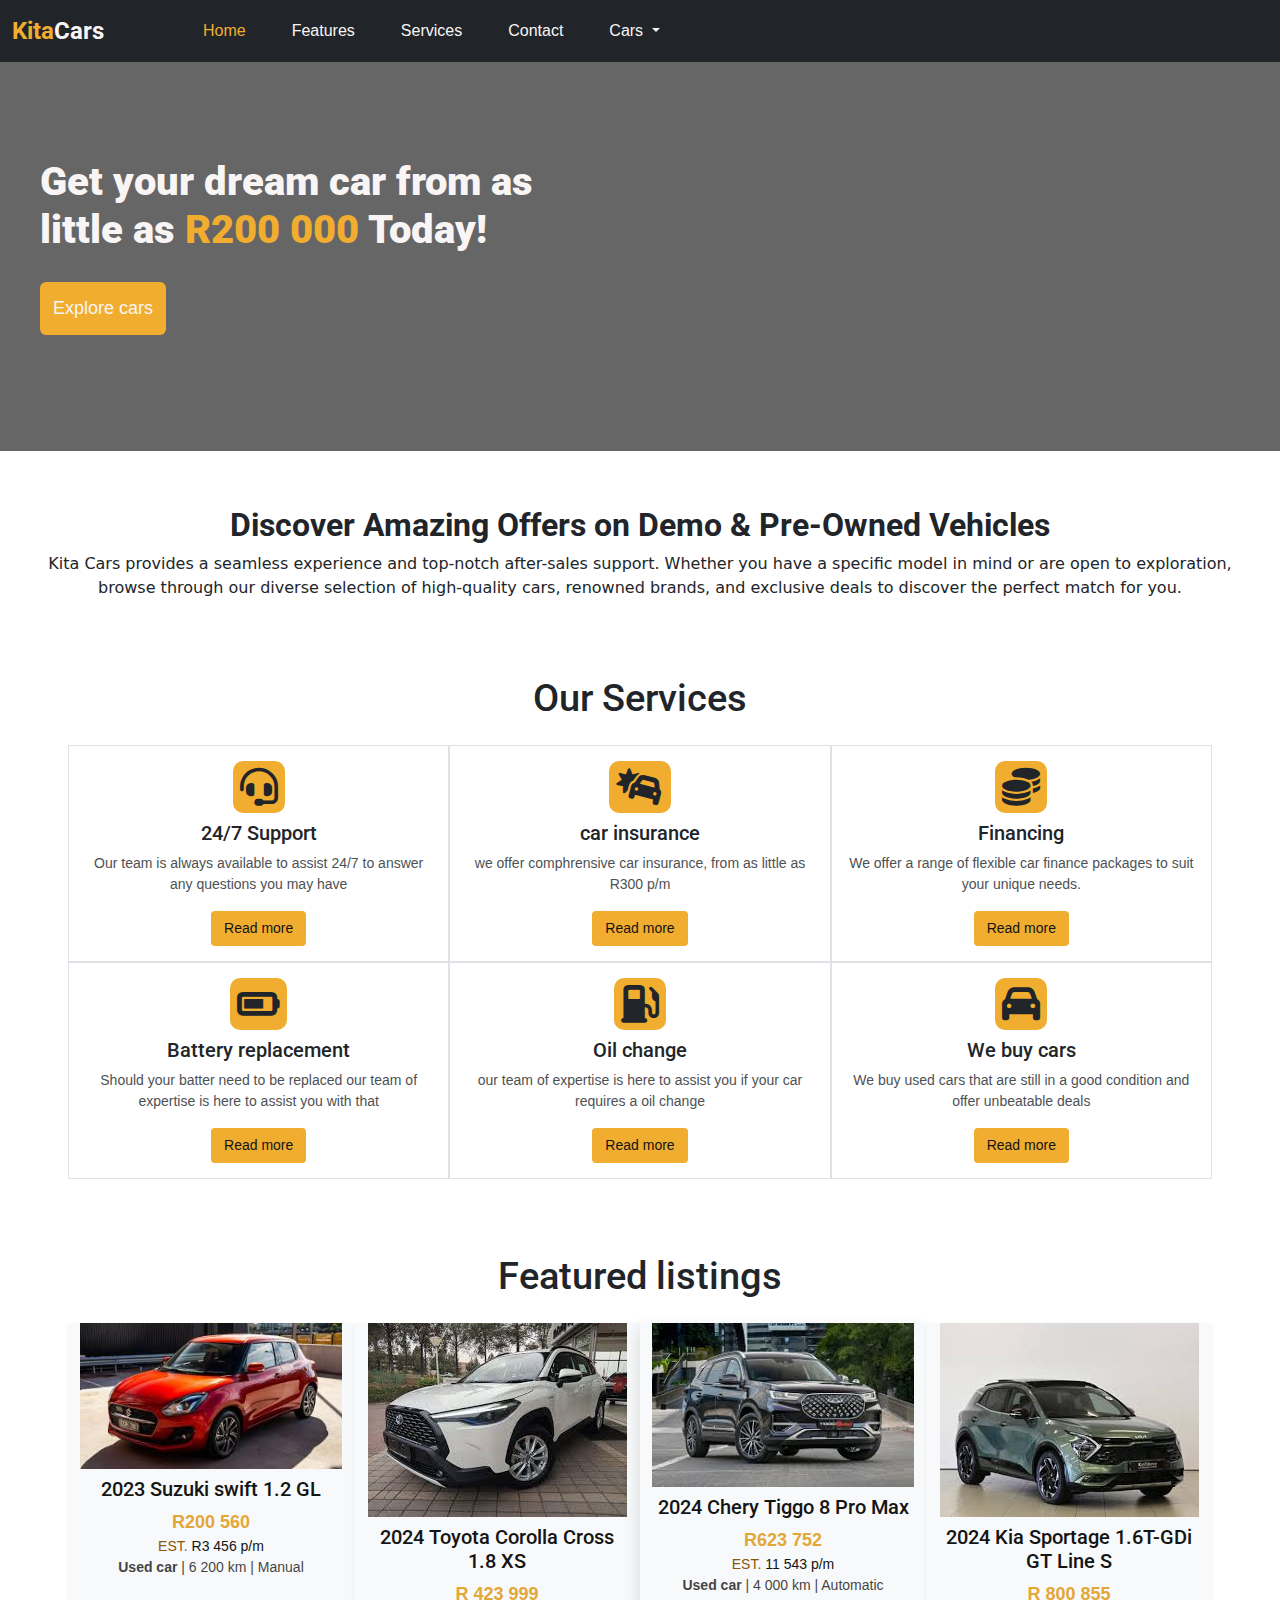
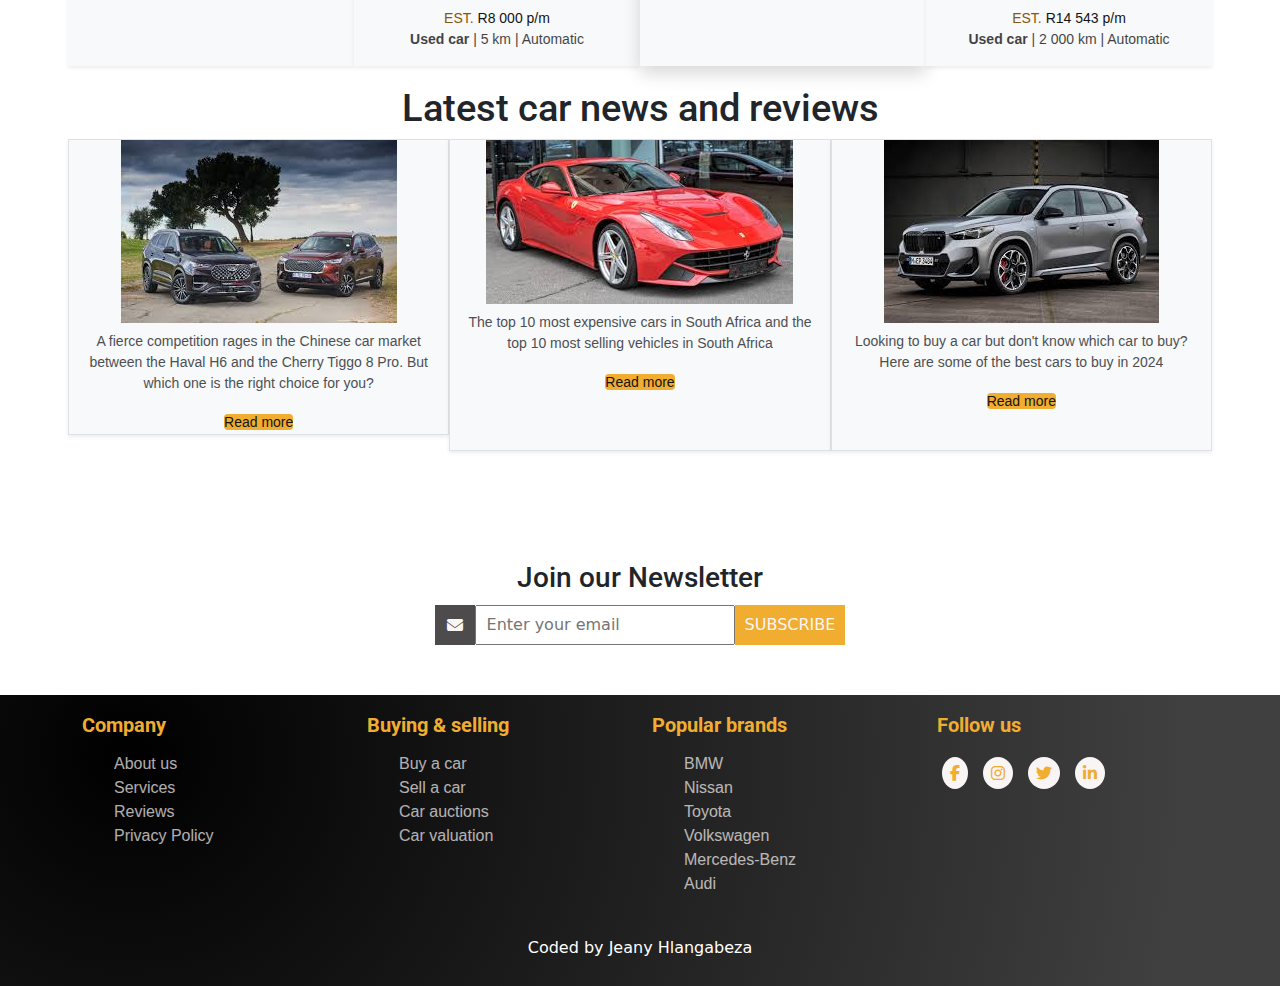
<file: index.html>
<!DOCTYPE html>
<html lang="en">
  <head>
    <meta charset="UTF-8" />
    <meta name="viewport" content="width=device-width, initial-scale=1.0" />
    <meta
      name="description"
      content="purchase a from as little as R200 000 and also raed more on our services and see our latest listing -KitaCars"
    />
    <title>purchase your dream car today at KitaCars - KitaCars.com</title>

    <link
      href="https://cdn.jsdelivr.net/npm/bootstrap@5.3.3/dist/css/bootstrap.min.css"
      rel="stylesheet"
      integrity="sha384-QWTKZyjpPEjISv5WaRU9OFeRpok6YctnYmDr5pNlyT2bRjXh0JMhjY6hW+ALEwIH"
      crossorigin="anonymous"
    />
    <link rel="preconnect" href="https://fonts.googleapis.com" />
    <link rel="preconnect" href="https://fonts.gstatic.com" crossorigin />
    <link
      href="https://fonts.googleapis.com/css2?family=Kanit:ital,wght@0,100;0,200;0,300;0,400;0,500;0,600;0,700;0,800;0,900;1,100;1,200;1,300;1,400;1,500;1,600;1,700;1,800;1,900&family=Lora:ital,wght@0,400..700;1,400..700&family=Montserrat:ital,wght@0,100..900;1,100..900&family=Roboto:ital,wght@0,100;0,300;0,400;0,500;0,700;0,900;1,100;1,300;1,400;1,500;1,700;1,900&display=swap"
      rel="stylesheet"
    />
    <link
      rel="stylesheet"
      href="https://cdnjs.cloudflare.com/ajax/libs/font-awesome/6.5.2/css/all.min.css"
    />
    <link href="styles/stylee.css" rel="stylesheet" />
    <script
      src="https://cdn.jsdelivr.net/npm/bootstrap@5.3.3/dist/js/bootstrap.bundle.min.js"
      integrity="sha384-YvpcrYf0tY3lHB60NNkmXc5s9fDVZLESaAA55NDzOxhy9GkcIdslK1eN7N6jIeHz"
      crossorigin="anonymous"
    ></script>
  </head>
  <body>
    <nav class="navbar navbar-expand-lg bg-dark sticky-top">
      <div class="container-fluid">
        <a class="navbar-brand" href="/"><span>Kita</span>Cars</a>
        <button
          class="navbar-toggler"
          type="button"
          data-bs-toggle="collapse"
          data-bs-target="#navbarNavDropdown"
          aria-controls="navbarNavDropdown"
          aria-expanded="false"
          aria-label="Toggle navigation"
        >
          <span class="navbar-toggler-icon"></span>
        </button>
        <div class="collapse navbar-collapse" id="navbarNavDropdown">
          <ul class="navbar-nav">
            <li class="nav-item">
              <a
                class="nav-link active"
                aria-current="page"
                href="/"
                title="homepage"
                >Home</a
              >
            </li>
            <li class="nav-item">
              <a
                class="nav-link"
                href="index.html#featured"
                title="Featured cars"
                >Features</a
              >
            </li>
            <li class="nav-item">
              <a
                class="nav-link"
                href="index.html#services"
                title="our services"
                >Services</a
              >
            </li>
            <li class="nav-item">
              <a class="nav-link" href="contact.html" title="contact KitaCars"
                >Contact</a
              >
            </li>
            <li class="nav-item dropdown">
              <a
                class="nav-link dropdown-toggle"
                href="#"
                role="button"
                data-bs-toggle="dropdown"
                aria-expanded="false"
              >
                Cars
              </a>
              <ul class="dropdown-menu">
                <li>
                  <a class="dropdown-item" href="cars.html#coupe">Coupe</a>
                </li>
                <li>
                  <a class="dropdown-item" href="cars.html#bakkie">Bakkie</a>
                </li>
                <li>
                  <a class="dropdown-item" href="cars.html#hatchback"
                    >Hatchback</a
                  >
                </li>
                <li>
                  <a class="dropdown-item" href="cars.html#suv">SUV</a>
                </li>
              </ul>
            </li>
          </ul>
        </div>
      </div>
    </nav>
    <div class="header">
      <h2>
        Get your dream car from as
        <br />
        little as <span>R200 000</span> Today!
      </h2>
      <a href="cars.html" class="btn btn-explore">Explore cars</a>
    </div>
    <div class="landing-page-content" id="about">
      <h2>Discover Amazing Offers on Demo & Pre-Owned Vehicles</h2>
      <p>
        Kita Cars provides a seamless experience and top-notch after-sales
        support. Whether you have a specific model in mind or are open to
        exploration, browse through our diverse selection of high-quality cars,
        renowned brands, and exclusive deals to discover the perfect match for
        you.
      </p>
    </div>
    <div class="container reviews">
      <h3 class="our-services" id="services">Our Services</h3>
      <div class="row text-center row-services">
        <div class="col-lg-4 border services">
          <i class="fa-solid fa-headset service-icon"></i>
          <h4>24/7 Support</h4>
          <p>
            Our team is always available to assist 24/7 to answer any questions
            you may have
          </p>
          <a class="btn" title="read more about our services">Read more</a>
        </div>
        <div class="col-lg-4 border services">
          <i class="fa-solid fa-car-burst service-icon"></i>
          <h4>car insurance</h4>
          <p>we offer comphrensive car insurance, from as little as R300 p/m</p>
          <a href="#" class="btn" title="read more about our services"
            >Read more</a
          >
        </div>
        <div class="col-lg-4 border services">
          <i class="fa-solid fa-coins service-icon"></i>
          <h4>Financing</h4>
          <p>
            We offer a range of flexible car finance packages to suit your
            unique needs.
          </p>
          <a href="#" class="btn" title="read more about our services"
            >Read more</a
          >
        </div>
      </div>
      <div class="row text-center row-servicer">
        <div class="col-lg-4 border services">
          <i class="fa-solid fa-battery-three-quarters service-icon"></i>
          <h4>Battery replacement</h4>
          <p>
            Should your batter need to be replaced our team of expertise is here
            to assist you with that
          </p>
          <a href="#" class="btn" title="read more about our services"
            >Read more</a
          >
        </div>
        <div class="col-lg-4 border services">
          <i class="fa-solid fa-gas-pump service-icon"></i>
          <h4>Oil change</h4>
          <p>
            our team of expertise is here to assist you if your car requires a
            oil change
          </p>
          <a href="#" class="btn" title="read more about our services"
            >Read more</a
          >
        </div>
        <div class="col-lg-4 border services">
          <i class="fa-solid fa-car service-icon"></i>
          <h4>We buy cars</h4>
          <p>
            We buy used cars that are still in a good condition and offer
            unbeatable deals
          </p>
          <a href="#" class="btn" title="read more about our services"
            >Read more</a
          >
        </div>
      </div>

      <h3 class="featured-listing-heading" id="featured">Featured listings</h3>
      <div class="row listings text-center">
        <div class="col-lg-3 each-listing shadow-sm bg-body-tertiary">
          <a href="#">
            <img
              src="images/2023 suzuki.jpg"
              class="img-fluid"
              alt="Suzuki swift 1.2 GL"
            />
            <h4>2023 Suzuki swift 1.2 GL</h4>
            <p class="price">R200 560</p>
            <div><span class="estimate">EST.</span> R3 456 p/m</div>
            <p><strong>Used car</strong> | 6 200 km | Manual</p>
          </a>
        </div>
        <div class="col-lg-3 each-listing shadow-sm bg-body-tertiary">
          <a href="#">
            <img
              src="images/Toyota cross.jpg"
              class="img-fluid"
              alt="Toyota Corolla Cross 1.8 XS"
            />
            <h4>2024 Toyota Corolla Cross 1.8 XS</h4>
            <p class="price">R 423 999</p>
            <div><span class="estimate">EST.</span> R8 000 p/m</div>
            <p><strong>Used car</strong> | 5 km | Automatic</p>
          </a>
        </div>
        <div class="col-lg-3 each-listing shadow bg-body-tertiary">
          <a href="#">
            <img
              src="images/cherry 8.jpg"
              class="img-fluid"
              alt=" Chery Tiggo 8 Pro Max"
            />
            <h4>2024 Chery Tiggo 8 Pro Max</h4>
            <p class="price">R623 752</p>
            <div><span class="estimate">EST.</span> 11 543 p/m</div>
            <p><strong>Used car</strong> | 4 000 km | Automatic</p>
          </a>
        </div>
        <div class="col-lg-3 each-listing shadow-sm bg-body-tertiary">
          <a href="#">
            <img
              src="images/kia s.jpg"
              class="img-fluid"
              alt=" Kia Sportage 1.6T-GDi GT Line S"
            />
            <h4>2024 Kia Sportage 1.6T-GDi GT Line S</h4>
            <p class="price">R 800 855</p>
            <div><span class="estimate">EST.</span> R14 543 p/m</div>
            <p><strong>Used car</strong> | 2 000 km | Automatic</p>
          </a>
        </div>

        <h3 class="secondary-heading" id="reviews">
          Latest car news and reviews
        </h3>
        <div class="container">
          <div class="row text-center">
            <div class="col-sm-4 border shadow-sm bg-body-tertiary mb-3">
              <img
                src="images/haval.jpg"
                alt="haval vs cherry tiggo 8 pro"
                class="img-fluid"
              />
              <p class="mt-2">
                A fierce competition rages in the Chinese car market between the
                Haval H6 and the Cherry Tiggo 8 Pro. But which one is the right
                choice for you?
              </p>
              <a href="#" class="read-more" title="car reviews"> Read more </a>
            </div>
            <div class="col-sm-4 border shadow-sm bg-body-tertiary">
              <img
                src="images/ferrari.jpg"
                alt="yellow ferrari"
                class="img-fluid"
              />
              <p class="mt-2">
                The top 10 most expensive cars in South Africa and the top 10
                most selling vehicles in South Africa
              </p>
              <a href="#" class="read-more" title="car reviews"> Read more </a>
            </div>
            <div class="col-sm-4 border shadow-sm bg-body-tertiary">
              <img
                src="images/bmw x1.jpg"
                alt="best car in South Africa"
                class="img-fluid"
              />
              <p class="mt-2">
                Looking to buy a car but don't know which car to buy? Here are
                some of the best cars to buy in 2024
              </p>
              <a href="#" class="read-more" title="car reviews">Read more </a>
            </div>
          </div>
        </div>
      </div>
    </div>
    <div class="container newsletter">
      <form action="">
        <h5 class="text-center">Join our Newsletter</h5>
        <div class="email-box">
          <i class="fa-solid fa-envelope"></i>
          <input
            class="tbox"
            type="email"
            name=""
            value=""
            placeholder="Enter your email"
          />
          <button class="Subscribe">Subscribe</button>
        </div>
      </form>
    </div>
    <footer>
      <div class="container">
        <div class="row">
          <div class="col-lg-3">
            <h4>Company</h4>
            <ul>
              <li><a href="index.html#about">About us</a></li>
              <li><a href="index.html#services">Services</a></li>
              <li><a href="index.html#reviews">Reviews</a></li>
              <li><a href="#">Privacy Policy</a></li>
            </ul>
          </div>
          <div class="col-lg-3">
            <h4>Buying & selling</h4>
            <ul>
              <li><a href="cars.html">Buy a car</a></li>
              <li><a href="contact.html">Sell a car</a></li>
              <li><a href="contact.html">Car auctions</a></li>
              <li><a href="contact.html">Car valuation</a></li>
            </ul>
          </div>
          <div class="col-lg-3">
            <h4>Popular brands</h4>
            <ul>
              <li><a href="#">BMW</a></li>
              <li><a href="#">Nissan</a></li>
              <li><a href="#">Toyota</a></li>
              <li><a href="#">Volkswagen</a></li>
              <li><a href="#">Mercedes-Benz</a></li>
              <li><a href="#">Audi</a></li>
            </ul>
          </div>
          <div class="col-lg-3">
            <h4>Follow us</h4>

            <i class="fa-brands fa-facebook-f"></i>
            <i class="fa-brands fa-instagram"></i>
            <i class="fa-brands fa-twitter"></i>
            <i class="fa-brands fa-linkedin-in"></i>
          </div>
        </div>
      </div>
      <p class="text-center text-white muted mt-4">Coded by Jeany Hlangabeza</p>
    </footer>
  </body>
</html>
</file>
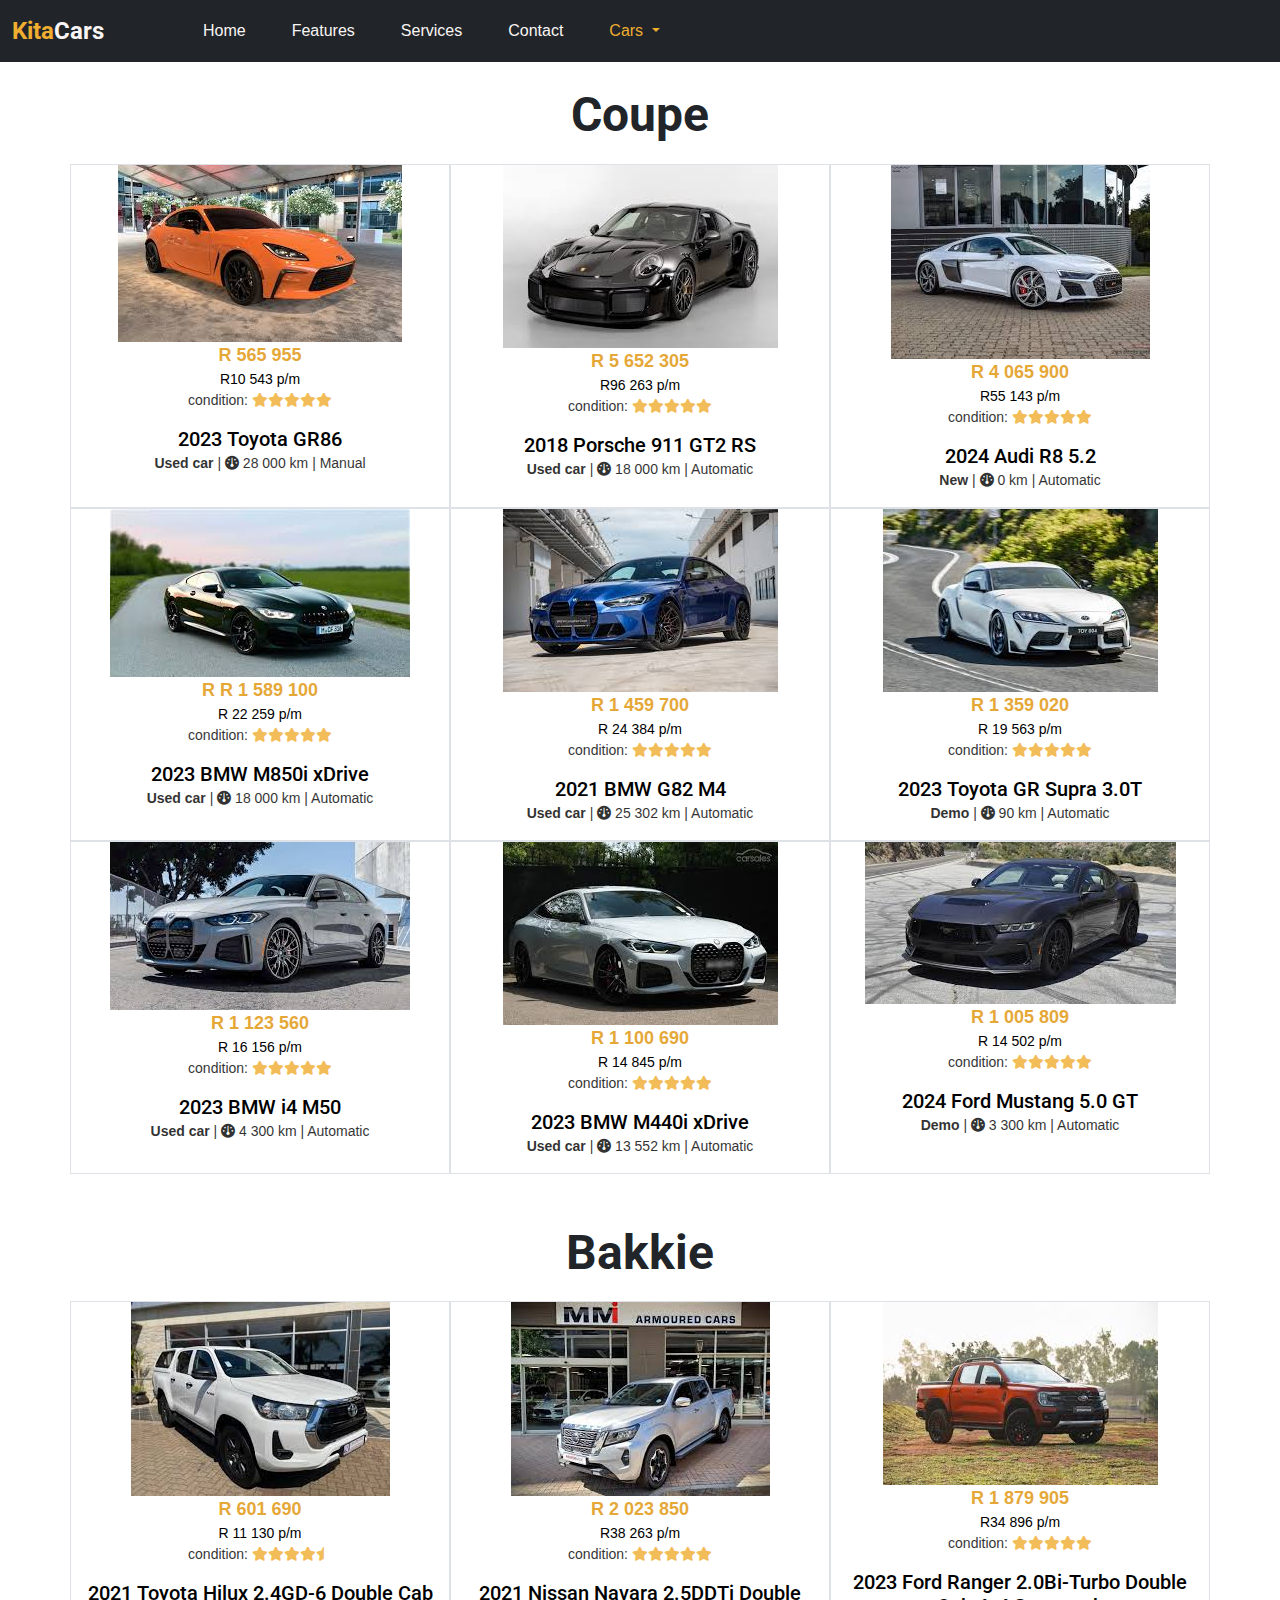
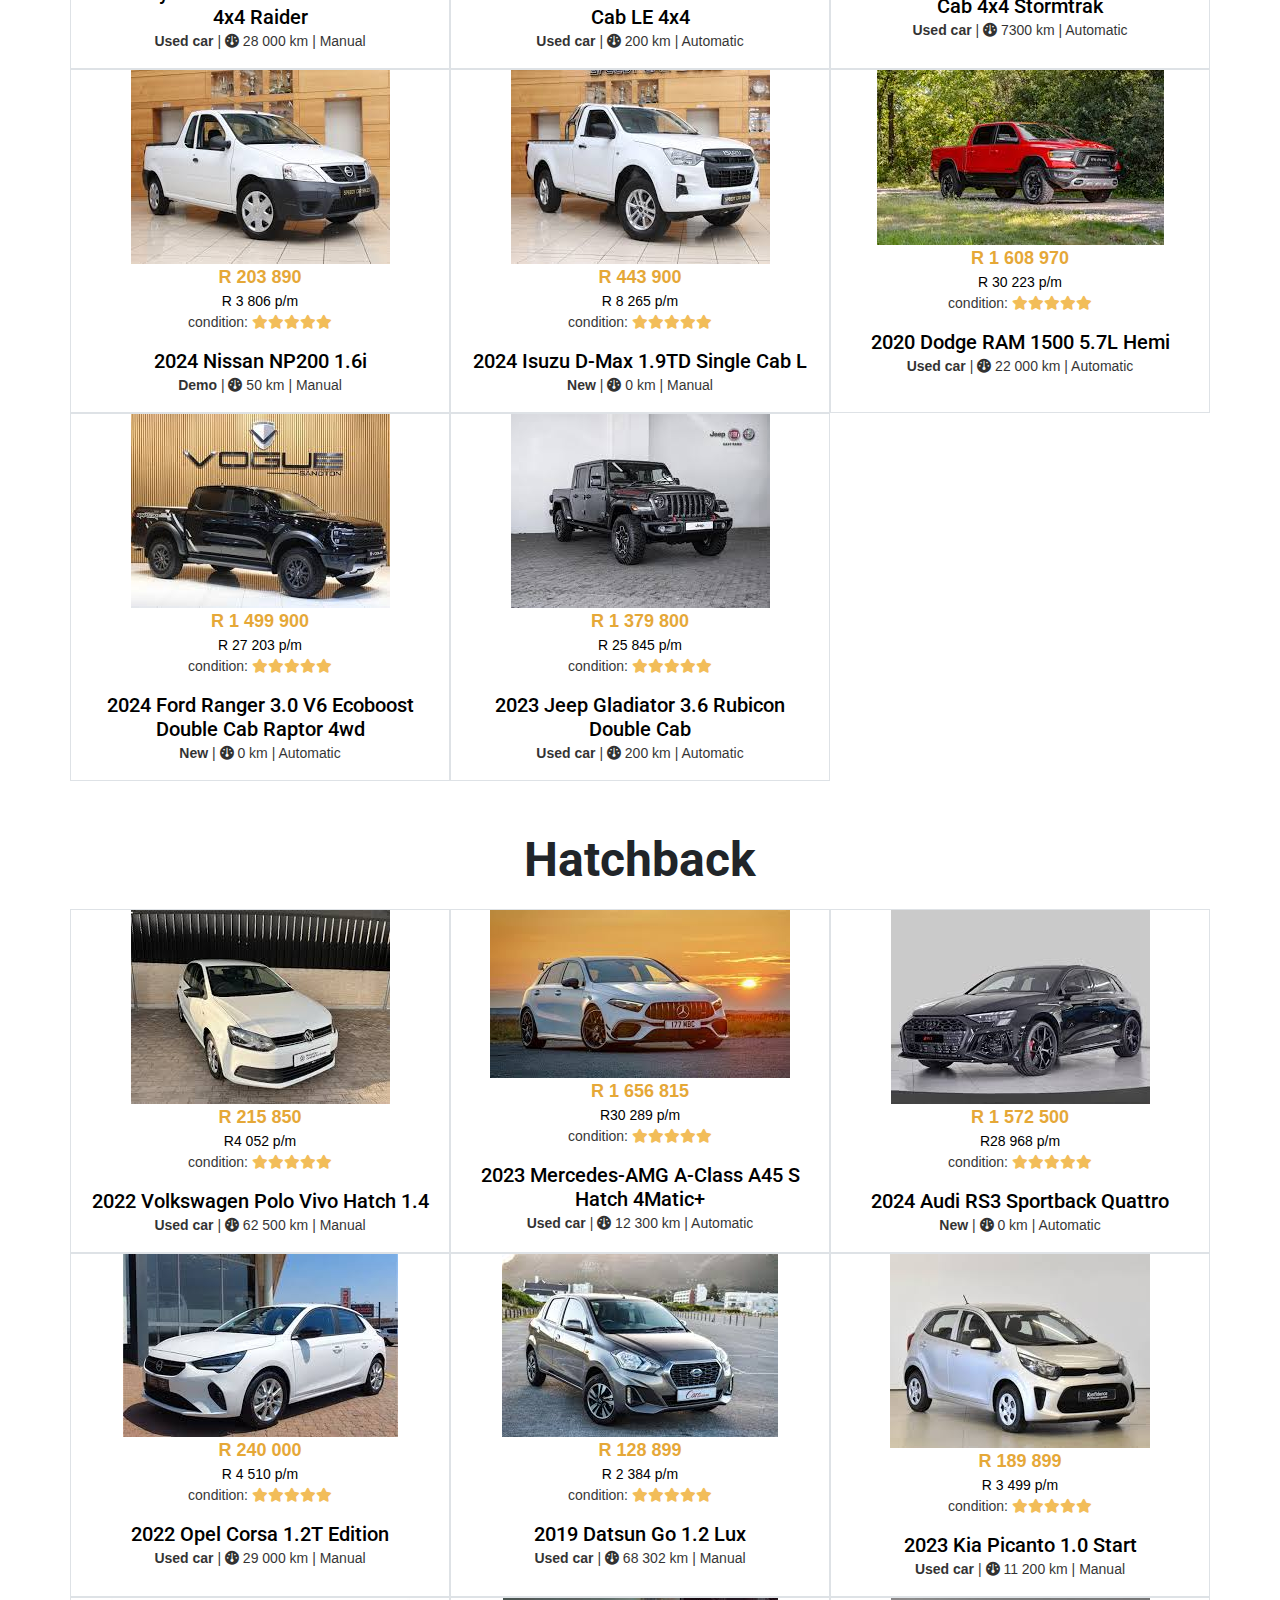
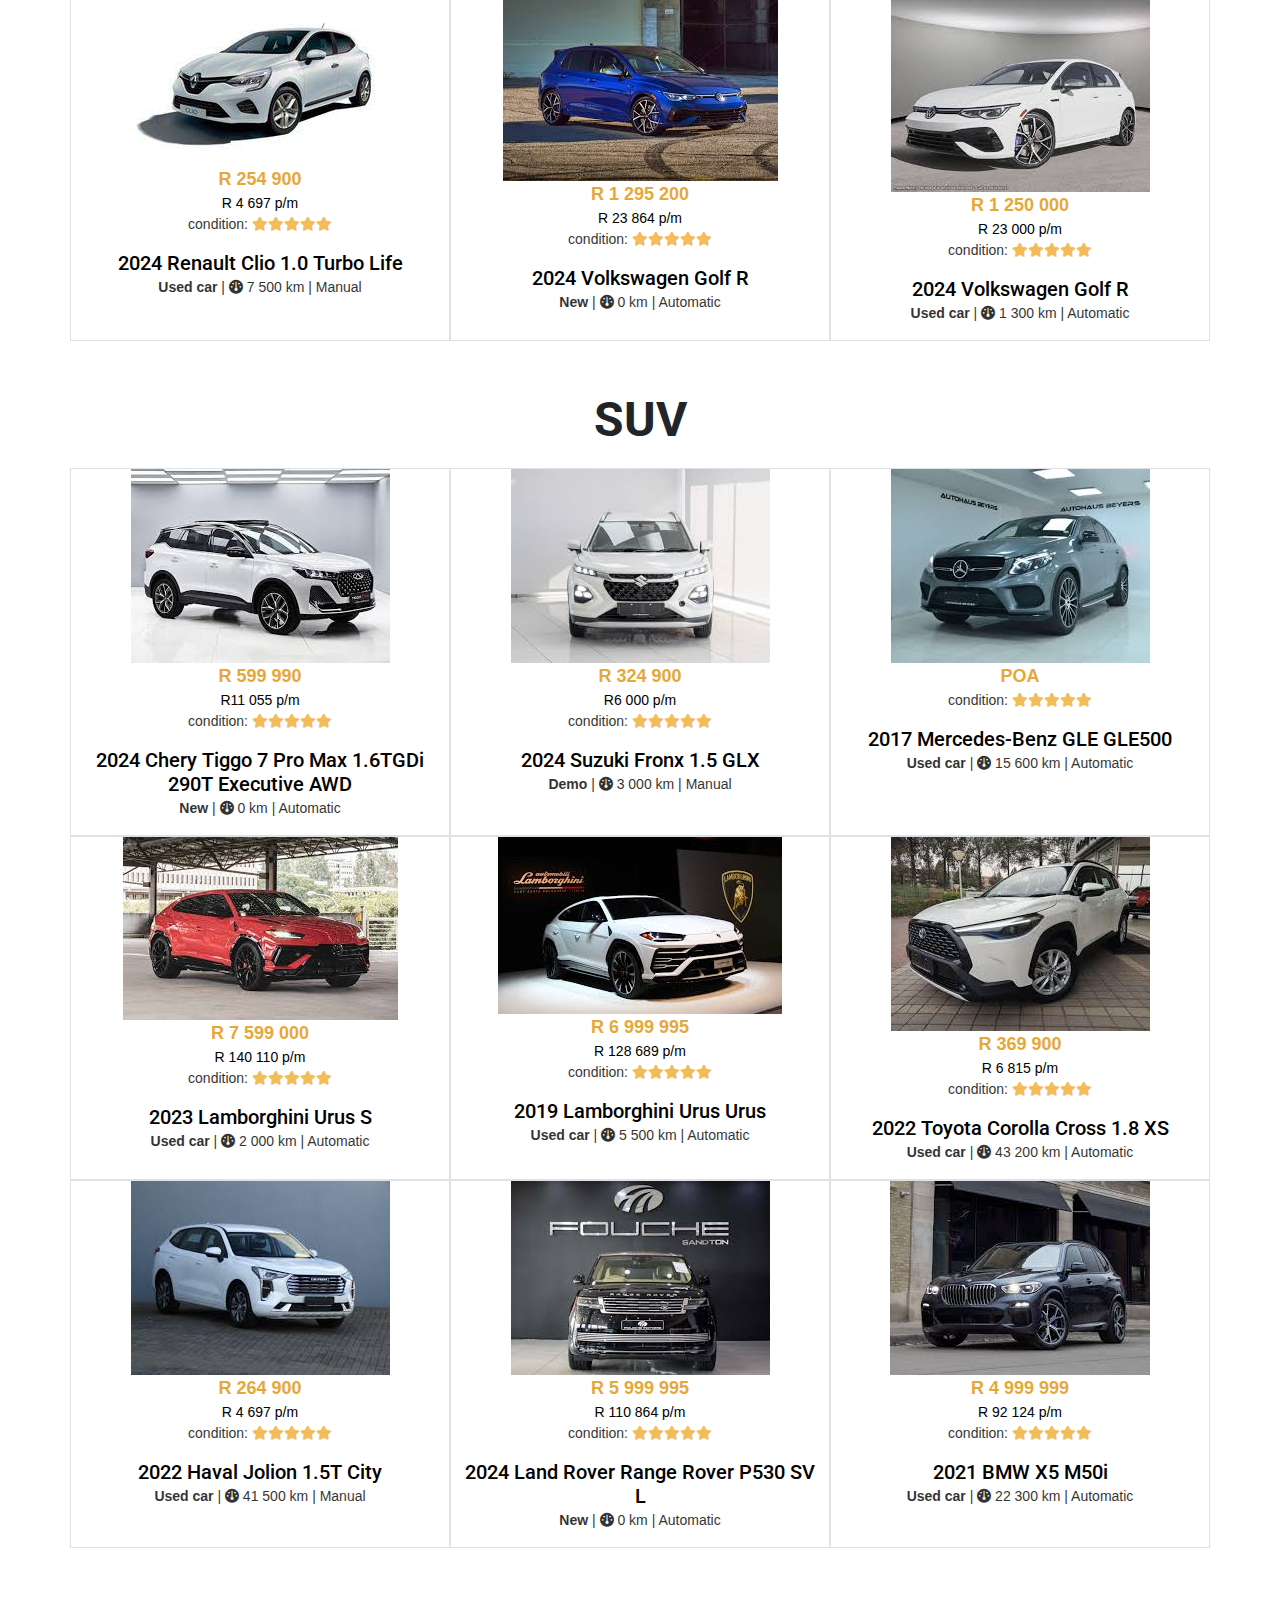
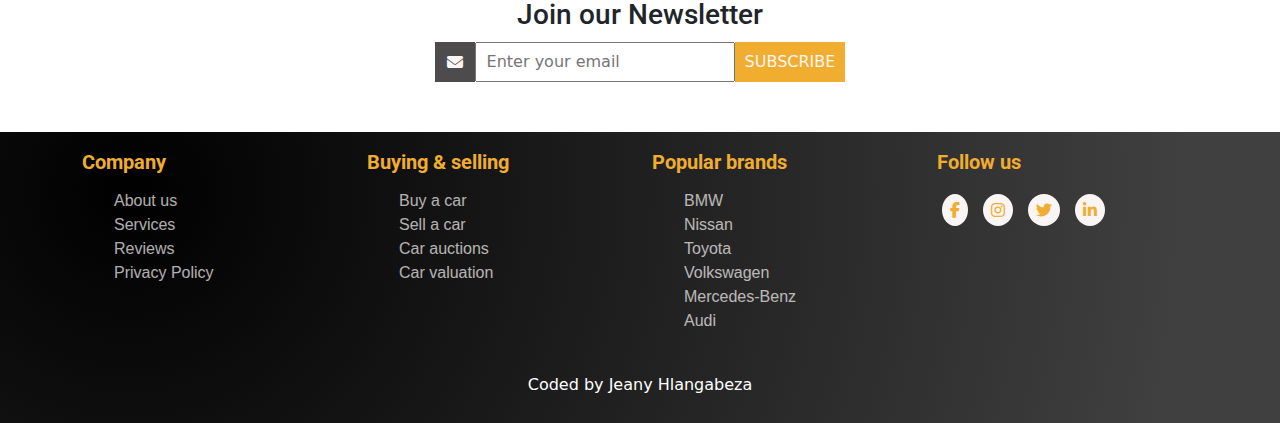
<file: cars.html>
<!DOCTYPE html>
<html lang="en">
  <head>
    <meta charset="UTF-8" />
    <meta name="viewport" content="width=device-width, initial-scale=1.0" />
    <meta
      name="description"
      content="purchase a from as little as R200 000 and see our latest listing -KitaCars"
    />
    <title>Shop our wide range of cars - KitaCars.com</title>
    <link
      href="https://cdn.jsdelivr.net/npm/bootstrap@5.3.3/dist/css/bootstrap.min.css"
      rel="stylesheet"
      integrity="sha384-QWTKZyjpPEjISv5WaRU9OFeRpok6YctnYmDr5pNlyT2bRjXh0JMhjY6hW+ALEwIH"
      crossorigin="anonymous"
    />
    <link rel="preconnect" href="https://fonts.googleapis.com" />
    <link rel="preconnect" href="https://fonts.gstatic.com" crossorigin />
    <link
      href="https://fonts.googleapis.com/css2?family=Kanit:ital,wght@0,100;0,200;0,300;0,400;0,500;0,600;0,700;0,800;0,900;1,100;1,200;1,300;1,400;1,500;1,600;1,700;1,800;1,900&family=Lora:ital,wght@0,400..700;1,400..700&family=Montserrat:ital,wght@0,100..900;1,100..900&family=Roboto:ital,wght@0,100;0,300;0,400;0,500;0,700;0,900;1,100;1,300;1,400;1,500;1,700;1,900&display=swap"
      rel="stylesheet"
    />
    <link
      rel="stylesheet"
      href="https://cdnjs.cloudflare.com/ajax/libs/font-awesome/6.5.2/css/all.min.css"
    />
    <link href="styles/stylee.css" rel="stylesheet" />
    <script
      src="https://cdn.jsdelivr.net/npm/bootstrap@5.3.3/dist/js/bootstrap.bundle.min.js"
      integrity="sha384-YvpcrYf0tY3lHB60NNkmXc5s9fDVZLESaAA55NDzOxhy9GkcIdslK1eN7N6jIeHz"
      crossorigin="anonymous"
    ></script>
  </head>
  <body>
    <nav class="navbar navbar-expand-lg bg-dark sticky-top">
      <div class="container-fluid">
        <a class="navbar-brand" href="/"><span>Kita</span>Cars</a>
        <button
          class="navbar-toggler"
          type="button"
          data-bs-toggle="collapse"
          data-bs-target="#navbarNavDropdown"
          aria-controls="navbarNavDropdown"
          aria-expanded="false"
          aria-label="Toggle navigation"
        >
          <span class="navbar-toggler-icon"></span>
        </button>
        <div class="collapse navbar-collapse" id="navbarNavDropdown">
          <ul class="navbar-nav">
            <li class="nav-item">
              <a class="nav-link" aria-current="page" href="/" title="homepage"
                >Home</a
              >
            </li>
            <li class="nav-item">
              <a
                class="nav-link"
                href="index.html#featured"
                title="featured cars"
                >Features</a
              >
            </li>
            <li class="nav-item">
              <a
                class="nav-link"
                href="index.html#services"
                title="our services"
                >Services</a
              >
            </li>
            <li class="nav-item">
              <a class="nav-link" href="contact.html" title="Contact KitaCars"
                >Contact</a
              >
            </li>
            <li class="nav-item dropdown">
              <a
                class="nav-link dropdown-toggle active"
                href="#"
                role="button"
                data-bs-toggle="dropdown"
                aria-expanded="false"
              >
                Cars
              </a>
              <ul class="dropdown-menu">
                <li>
                  <a class="dropdown-item" href="cars.html#coupe">Coupe</a>
                </li>
                <li>
                  <a class="dropdown-item" href="cars.html#bakkie">Bakkie</a>
                </li>
                <li>
                  <a class="dropdown-item" href="cars.html#hatchback"
                    >Hatchback</a
                  >
                </li>
                <li>
                  <a class="dropdown-item" href="cars.html#suv">SUV</a>
                </li>
              </ul>
            </li>
          </ul>
        </div>
      </div>
    </nav>
    <div class="container car-section">
      <h2 class="cars-heading mt-4" id="coupe">Coupe</h2>
      <div class="row coupe-cars text-center">
        <div class="col-lg-4 border all-cars">
          <a href="#">
            <img
              src="images/Toyota coupe.jpg"
              alt="2023 toyota coupe"
              class="img-fluid"
            />
            <p class="price">R 565 955</p>
            <div class="est-price">R10 543 p/m</div>
            <p class="condition">
              <span>condition:</span> <i class="fa-solid fa-star"></i
              ><i class="fa-solid fa-star"></i><i class="fa-solid fa-star"></i
              ><i class="fa-solid fa-star"></i><i class="fa-solid fa-star"></i>
            </p>
            <h4 class="car-brand">2023 Toyota GR86</h4>
            <p class="more-info">
              <strong>Used car</strong> | <i class="fa-solid fa-gauge"></i> 28
              000 km | Manual
            </p>
          </a>
        </div>
        <div class="col-lg-4 border all-cars">
          <a href="#">
            <img
              src="images/porshe 2018.jpg"
              alt="Porsche 911 GT2 RS"
              class="img-fluid"
            />
            <p class="price">R 5 652 305</p>
            <div class="est-price">R96 263 p/m</div>
            <p class="condition">
              <span>condition:</span> <i class="fa-solid fa-star"></i
              ><i class="fa-solid fa-star"></i><i class="fa-solid fa-star"></i
              ><i class="fa-solid fa-star"></i><i class="fa-solid fa-star"></i>
            </p>
            <h4 class="car-brand">2018 Porsche 911 GT2 RS</h4>
            <p class="more-info">
              <strong>Used car</strong> | <i class="fa-solid fa-gauge"></i> 18
              000 km | Automatic
            </p>
          </a>
        </div>
        <div class="col-lg-4 border all-cars">
          <a href="#">
            <img src="images/Audi r8.jpg" alt="Audi R8 5.2" class="img-fluid" />
            <p class="price">R 4 065 900</p>
            <div class="est-price">R55 143 p/m</div>
            <p class="condition">
              <span>condition:</span> <i class="fa-solid fa-star"></i
              ><i class="fa-solid fa-star"></i><i class="fa-solid fa-star"></i
              ><i class="fa-solid fa-star"></i><i class="fa-solid fa-star"></i>
            </p>
            <h4 class="car-brand">2024 Audi R8 5.2</h4>
            <p class="more-info">
              <strong>New</strong> | <i class="fa-solid fa-gauge"></i> 0 km |
              Automatic
            </p>
          </a>
        </div>
      </div>
      <div class="row coupe-cars text-center">
        <div class="col-lg-4 border all-cars">
          <a href="#">
            <img
              src="images/bmw m850.jpg"
              alt="BMW M850i xDrive"
              class="img-fluid"
            />
            <p class="price">R R 1 589 100</p>
            <div class="est-price">R 22 259 p/m</div>
            <p class="condition">
              <span>condition:</span> <i class="fa-solid fa-star"></i
              ><i class="fa-solid fa-star"></i><i class="fa-solid fa-star"></i
              ><i class="fa-solid fa-star"></i><i class="fa-solid fa-star"></i>
            </p>
            <h4 class="car-brand">2023 BMW M850i xDrive</h4>
            <p class="more-info">
              <strong>Used car</strong> | <i class="fa-solid fa-gauge"></i> 18
              000 km | Automatic
            </p>
          </a>
        </div>
        <div class="col-lg-4 border all-cars">
          <a href="#">
            <img src="images/bmw m4.jpg" alt="BMW G82 M4" class="img-fluid" />
            <p class="price">R 1 459 700</p>
            <div class="est-price">R 24 384 p/m</div>
            <p class="condition">
              <span>condition:</span> <i class="fa-solid fa-star"></i
              ><i class="fa-solid fa-star"></i><i class="fa-solid fa-star"></i
              ><i class="fa-solid fa-star"></i><i class="fa-solid fa-star"></i>
            </p>
            <h4 class="car-brand">2021 BMW G82 M4</h4>
            <p class="more-info">
              <strong>Used car</strong> | <i class="fa-solid fa-gauge"></i> 25
              302 km | Automatic
            </p>
          </a>
        </div>
        <div class="col-lg-4 border all-cars">
          <a href="#">
            <img
              src="images/toyota gr supra.jpg"
              alt="Toyota GR Supra 3.0T"
              class="img-fluid"
            />
            <p class="price">R 1 359 020</p>
            <div class="est-price">R 19 563 p/m</div>
            <p class="condition">
              <span>condition:</span> <i class="fa-solid fa-star"></i
              ><i class="fa-solid fa-star"></i><i class="fa-solid fa-star"></i
              ><i class="fa-solid fa-star"></i><i class="fa-solid fa-star"></i>
            </p>
            <h4 class="car-brand">2023 Toyota GR Supra 3.0T</h4>
            <p class="more-info">
              <strong>Demo</strong> | <i class="fa-solid fa-gauge"></i> 90 km |
              Automatic
            </p>
          </a>
        </div>
      </div>
      <div class="row coupe-cars text-center">
        <div class="col-lg-4 border all-cars">
          <a href="#">
            <img
              src="images/BMW i4.jpg"
              alt="2023  BMW i4 M50"
              class="img-fluid"
            />
            <p class="price">R 1 123 560</p>
            <div class="est-price">R 16 156 p/m</div>
            <p class="condition">
              <span>condition:</span> <i class="fa-solid fa-star"></i
              ><i class="fa-solid fa-star"></i><i class="fa-solid fa-star"></i
              ><i class="fa-solid fa-star"></i><i class="fa-solid fa-star"></i>
            </p>
            <h4 class="car-brand">2023 BMW i4 M50</h4>
            <p class="more-info">
              <strong>Used car</strong> | <i class="fa-solid fa-gauge"></i> 4
              300 km | Automatic
            </p>
          </a>
        </div>
        <div class="col-lg-4 border all-cars">
          <a href="#">
            <img
              src="images/bmw4 series.jpg"
              alt="BMW M440i xDrive"
              class="img-fluid"
            />
            <p class="price">R 1 100 690</p>
            <div class="est-price">R 14 845 p/m</div>
            <p class="condition">
              <span>condition:</span> <i class="fa-solid fa-star"></i
              ><i class="fa-solid fa-star"></i><i class="fa-solid fa-star"></i
              ><i class="fa-solid fa-star"></i><i class="fa-solid fa-star"></i>
            </p>
            <h4 class="car-brand">2023 BMW M440i xDrive</h4>
            <p class="more-info">
              <strong>Used car</strong> | <i class="fa-solid fa-gauge"></i> 13
              552 km | Automatic
            </p>
          </a>
        </div>
        <div class="col-lg-4 border all-cars">
          <a href="#">
            <img
              src="images/ford mustang.jpg"
              alt="Ford Mustang 5.0 GT"
              class="img-fluid"
            />
            <p class="price">R 1 005 809</p>
            <div class="est-price">R 14 502 p/m</div>
            <p class="condition">
              <span>condition:</span> <i class="fa-solid fa-star"></i
              ><i class="fa-solid fa-star"></i><i class="fa-solid fa-star"></i
              ><i class="fa-solid fa-star"></i><i class="fa-solid fa-star"></i>
            </p>
            <h4 class="car-brand">2024 Ford Mustang 5.0 GT</h4>
            <p class="more-info">
              <strong>Demo</strong> | <i class="fa-solid fa-gauge"></i> 3 300 km
              | Automatic
            </p>
          </a>
        </div>
      </div>
      <h2 class="cars-heading" id="bakkie">Bakkie</h2>
      <div class="row coupe-cars text-center">
        <div class="col-lg-4 border all-cars">
          <a href="#">
            <img
              src="images/Toyota hillux.jpg"
              alt="Toyota Hilux 2.4GD-6 Double Cab 4x4 Raider"
              class="img-fluid"
            />
            <p class="price">R 601 690</p>
            <div class="est-price">R 11 130 p/m</div>
            <p class="condition">
              <span>condition:</span> <i class="fa-solid fa-star"></i
              ><i class="fa-solid fa-star"></i><i class="fa-solid fa-star"></i
              ><i class="fa-solid fa-star"></i
              ><i class="fa-solid fa-star-half"></i>
            </p>
            <h4 class="car-brand">
              2021 Toyota Hilux 2.4GD-6 Double Cab 4x4 Raider
            </h4>
            <p class="more-info">
              <strong>Used car</strong> | <i class="fa-solid fa-gauge"></i> 28
              000 km | Manual
            </p>
          </a>
        </div>
        <div class="col-lg-4 border all-cars">
          <a href="#">
            <img
              src="images/nissan navara.jpg"
              alt=" 2021 Nissan Navara 2.5DDTi Double Cab LE 4x4"
              class="img-fluid"
            />
            <p class="price">R 2 023 850</p>
            <div class="est-price">R38 263 p/m</div>
            <p class="condition">
              <span>condition:</span> <i class="fa-solid fa-star"></i
              ><i class="fa-solid fa-star"></i><i class="fa-solid fa-star"></i
              ><i class="fa-solid fa-star"></i><i class="fa-solid fa-star"></i>
            </p>
            <h4 class="car-brand">
              2021 Nissan Navara 2.5DDTi Double Cab LE 4x4
            </h4>
            <p class="more-info">
              <strong>Used car</strong> | <i class="fa-solid fa-gauge"></i> 200
              km | Automatic
            </p>
          </a>
        </div>
        <div class="col-lg-4 border all-cars">
          <a href="#">
            <img
              src="images/foord.jpg"
              alt="Ford Ranger 2.0Bi-Turbo Double Cab 4x4 Stormtrak"
              class="img-fluid"
            />
            <p class="price">R 1 879 905</p>
            <div class="est-price">R34 896 p/m</div>
            <p class="condition">
              <span>condition:</span> <i class="fa-solid fa-star"></i
              ><i class="fa-solid fa-star"></i><i class="fa-solid fa-star"></i
              ><i class="fa-solid fa-star"></i><i class="fa-solid fa-star"></i>
            </p>
            <h4 class="car-brand">
              2023 Ford Ranger 2.0Bi-Turbo Double Cab 4x4 Stormtrak
            </h4>
            <p class="more-info">
              <strong>Used car</strong> | <i class="fa-solid fa-gauge"></i> 7300
              km | Automatic
            </p>
          </a>
        </div>
      </div>
      <div class="row coupe-cars text-center">
        <div class="col-lg-4 border all-cars">
          <a href="#">
            <img
              src="images/nissan np200.jpg"
              alt="2024 Nissan NP200 1.6i"
              class="img-fluid"
            />
            <p class="price">R 203 890</p>
            <div class="est-price">R 3 806 p/m</div>
            <p class="condition">
              <span>condition:</span> <i class="fa-solid fa-star"></i
              ><i class="fa-solid fa-star"></i><i class="fa-solid fa-star"></i
              ><i class="fa-solid fa-star"></i><i class="fa-solid fa-star"></i>
            </p>
            <h4 class="car-brand">2024 Nissan NP200 1.6i</h4>
            <p class="more-info">
              <strong>Demo</strong> | <i class="fa-solid fa-gauge"></i> 50 km |
              Manual
            </p>
          </a>
        </div>
        <div class="col-lg-4 border all-cars">
          <a href="#">
            <img
              src="images/isuzu.jpg"
              alt="Isuzu D-Max 1.9TD Single Cab L"
              class="img-fluid"
            />
            <p class="price">R 443 900</p>
            <div class="est-price">R 8 265 p/m</div>
            <p class="condition">
              <span>condition:</span> <i class="fa-solid fa-star"></i
              ><i class="fa-solid fa-star"></i><i class="fa-solid fa-star"></i
              ><i class="fa-solid fa-star"></i><i class="fa-solid fa-star"></i>
            </p>
            <h4 class="car-brand">2024 Isuzu D-Max 1.9TD Single Cab L</h4>
            <p class="more-info">
              <strong>New</strong> | <i class="fa-solid fa-gauge"></i> 0 km |
              Manual
            </p>
          </a>
        </div>
        <div class="col-lg-4 border all-cars">
          <a href="#">
            <img
              src="images/dodge.jpg"
              alt="2020 Dodge RAM 1500 5.7L Hemi"
              class="img-fluid"
            />
            <p class="price">R 1 608 970</p>
            <div class="est-price">R 30 223 p/m</div>
            <p class="condition">
              <span>condition:</span> <i class="fa-solid fa-star"></i
              ><i class="fa-solid fa-star"></i><i class="fa-solid fa-star"></i
              ><i class="fa-solid fa-star"></i><i class="fa-solid fa-star"></i>
            </p>
            <h4 class="car-brand">2020 Dodge RAM 1500 5.7L Hemi</h4>
            <p class="more-info">
              <strong>Used car</strong> | <i class="fa-solid fa-gauge"></i> 22
              000 km | Automatic
            </p>
          </a>
        </div>
      </div>
      <div class="row coupe-cars text-center">
        <div class="col-lg-4 border all-cars">
          <a href="#">
            <img
              src="images/ford 3.0.jpg"
              alt=" Ford Ranger 3.0 V6 Ecoboost Double Cab Raptor 4wd"
              class="img-fluid"
            />
            <p class="price">R 1 499 900</p>
            <div class="est-price">R 27 203 p/m</div>
            <p class="condition">
              <span>condition:</span> <i class="fa-solid fa-star"></i
              ><i class="fa-solid fa-star"></i><i class="fa-solid fa-star"></i
              ><i class="fa-solid fa-star"></i><i class="fa-solid fa-star"></i>
            </p>
            <h4 class="car-brand">
              2024 Ford Ranger 3.0 V6 Ecoboost Double Cab Raptor 4wd
            </h4>
            <p class="more-info">
              <strong>New</strong> | <i class="fa-solid fa-gauge"></i> 0 km |
              Automatic
            </p>
          </a>
        </div>
        <div class="col-lg-4 border all-cars">
          <a href="#">
            <img
              src="images/jeep.jpg"
              alt="2023 Jeep Gladiator 3.6 Rubicon Double Cab"
              class="img-fluid"
            />
            <p class="price">R 1 379 800</p>
            <div class="est-price">R 25 845 p/m</div>
            <p class="condition">
              <span>condition:</span> <i class="fa-solid fa-star"></i
              ><i class="fa-solid fa-star"></i><i class="fa-solid fa-star"></i
              ><i class="fa-solid fa-star"></i><i class="fa-solid fa-star"></i>
            </p>
            <h4 class="car-brand">
              2023 Jeep Gladiator 3.6 Rubicon Double Cab
            </h4>
            <p class="more-info">
              <strong>Used car</strong> | <i class="fa-solid fa-gauge"></i> 200
              km | Automatic
            </p>
          </a>
        </div>
      </div>
      <h2 class="cars-heading" id="hatchback">Hatchback</h2>
      <div class="row coupe-cars text-center">
        <div class="col-lg-4 border all-cars">
          <a href="#">
            <img
              src="images/2022 volkswagen.jpg"
              alt="2022 Volkswagen Polo Vivo Hatch 1.4"
              class="img-fluid"
            />
            <p class="price">R 215 850</p>
            <div class="est-price">R4 052 p/m</div>
            <p class="condition">
              <span>condition:</span> <i class="fa-solid fa-star"></i
              ><i class="fa-solid fa-star"></i><i class="fa-solid fa-star"></i
              ><i class="fa-solid fa-star"></i><i class="fa-solid fa-star"></i>
            </p>
            <h4 class="car-brand">2022 Volkswagen Polo Vivo Hatch 1.4</h4>
            <p class="more-info">
              <strong>Used car</strong> | <i class="fa-solid fa-gauge"></i> 62
              500 km | Manual
            </p>
          </a>
        </div>
        <div class="col-lg-4 border all-cars">
          <a href="#">
            <img
              src="images/mercedez.jpg"
              alt="2023 Mercedes-AMG A-Class A45 S Hatch 4Matic+"
              class="img-fluid"
            />
            <p class="price">R 1 656 815</p>
            <div class="est-price">R30 289 p/m</div>
            <p class="condition">
              <span>condition:</span> <i class="fa-solid fa-star"></i
              ><i class="fa-solid fa-star"></i><i class="fa-solid fa-star"></i
              ><i class="fa-solid fa-star"></i><i class="fa-solid fa-star"></i>
            </p>
            <h4 class="car-brand">
              2023 Mercedes-AMG A-Class A45 S Hatch 4Matic+
            </h4>
            <p class="more-info">
              <strong>Used car</strong> | <i class="fa-solid fa-gauge"></i> 12
              300 km | Automatic
            </p>
          </a>
        </div>
        <div class="col-lg-4 border all-cars">
          <a href="#">
            <img
              src="images/Audi rs3.jpg"
              alt="2024 Audi RS3 Sportback Quattro"
              class="img-fluid"
            />
            <p class="price">R 1 572 500</p>
            <div class="est-price">R28 968 p/m</div>
            <p class="condition">
              <span>condition:</span> <i class="fa-solid fa-star"></i
              ><i class="fa-solid fa-star"></i><i class="fa-solid fa-star"></i
              ><i class="fa-solid fa-star"></i><i class="fa-solid fa-star"></i>
            </p>
            <h4 class="car-brand">2024 Audi RS3 Sportback Quattro</h4>
            <p class="more-info">
              <strong>New</strong> | <i class="fa-solid fa-gauge"></i> 0 km |
              Automatic
            </p>
          </a>
        </div>
      </div>
      <div class="row coupe-cars text-center">
        <div class="col-lg-4 border all-cars">
          <a href="#">
            <img
              src="images/opel.jpg"
              alt="2022 Opel Corsa 1.2T Edition"
              class="img-fluid"
            />
            <p class="price">R 240 000</p>
            <div class="est-price">R 4 510 p/m</div>
            <p class="condition">
              <span>condition:</span> <i class="fa-solid fa-star"></i
              ><i class="fa-solid fa-star"></i><i class="fa-solid fa-star"></i
              ><i class="fa-solid fa-star"></i><i class="fa-solid fa-star"></i>
            </p>
            <h4 class="car-brand">2022 Opel Corsa 1.2T Edition</h4>
            <p class="more-info">
              <strong>Used car</strong> | <i class="fa-solid fa-gauge"></i> 29
              000 km | Manual
            </p>
          </a>
        </div>
        <div class="col-lg-4 border all-cars">
          <a href="#">
            <img
              src="images/Datsun.jpg"
              alt="2019 Datsun Go 1.2 Lux"
              class="img-fluid"
            />
            <p class="price">R 128 899</p>
            <div class="est-price">R 2 384 p/m</div>
            <p class="condition">
              <span>condition:</span> <i class="fa-solid fa-star"></i
              ><i class="fa-solid fa-star"></i><i class="fa-solid fa-star"></i
              ><i class="fa-solid fa-star"></i><i class="fa-solid fa-star"></i>
            </p>
            <h4 class="car-brand">2019 Datsun Go 1.2 Lux</h4>
            <p class="more-info">
              <strong>Used car</strong> | <i class="fa-solid fa-gauge"></i> 68
              302 km | Manual
            </p>
          </a>
        </div>
        <div class="col-lg-4 border all-cars">
          <a href="#">
            <img
              src="images/picanto.jpg"
              alt="2023 Kia Picanto 1.0 Start"
              class="img-fluid"
            />
            <p class="price">R 189 899</p>
            <div class="est-price">R 3 499 p/m</div>
            <p class="condition">
              <span>condition:</span> <i class="fa-solid fa-star"></i
              ><i class="fa-solid fa-star"></i><i class="fa-solid fa-star"></i
              ><i class="fa-solid fa-star"></i><i class="fa-solid fa-star"></i>
            </p>
            <h4 class="car-brand">2023 Kia Picanto 1.0 Start</h4>
            <p class="more-info">
              <strong>Used car</strong> | <i class="fa-solid fa-gauge"></i> 11
              200 km | Manual
            </p>
          </a>
        </div>
      </div>
      <div class="row coupe-cars text-center">
        <div class="col-lg-4 border all-cars">
          <a href="#">
            <img
              src="images/clio.jpg"
              alt="2024 Renault Clio 1.0 Turbo Life"
              class="img-fluid"
            />
            <p class="price">R 254 900</p>
            <div class="est-price">R 4 697 p/m</div>
            <p class="condition">
              <span>condition:</span> <i class="fa-solid fa-star"></i
              ><i class="fa-solid fa-star"></i><i class="fa-solid fa-star"></i
              ><i class="fa-solid fa-star"></i><i class="fa-solid fa-star"></i>
            </p>
            <h4 class="car-brand">2024 Renault Clio 1.0 Turbo Life</h4>
            <p class="more-info">
              <strong>Used car</strong> | <i class="fa-solid fa-gauge"></i> 7
              500 km | Manual
            </p>
          </a>
        </div>
        <div class="col-lg-4 border all-cars">
          <a href="#">
            <img
              src="images/golf r.jpg"
              alt="2024 Volkswagen Golf R"
              class="img-fluid"
            />
            <p class="price">R 1 295 200</p>
            <div class="est-price">R 23 864 p/m</div>
            <p class="condition">
              <span>condition:</span> <i class="fa-solid fa-star"></i
              ><i class="fa-solid fa-star"></i><i class="fa-solid fa-star"></i
              ><i class="fa-solid fa-star"></i><i class="fa-solid fa-star"></i>
            </p>
            <h4 class="car-brand">2024 Volkswagen Golf R</h4>
            <p class="more-info">
              <strong>New</strong> | <i class="fa-solid fa-gauge"></i> 0 km |
              Automatic
            </p>
          </a>
        </div>
        <div class="col-lg-4 border all-cars">
          <a href="#">
            <img
              src="images/golf r 2.jpg"
              alt="2024 Volkswagen Golf R"
              class="img-fluid"
            />
            <p class="price">R 1 250 000</p>
            <div class="est-price">R 23 000 p/m</div>
            <p class="condition">
              <span>condition:</span> <i class="fa-solid fa-star"></i
              ><i class="fa-solid fa-star"></i><i class="fa-solid fa-star"></i
              ><i class="fa-solid fa-star"></i><i class="fa-solid fa-star"></i>
            </p>
            <h4 class="car-brand">2024 Volkswagen Golf R</h4>
            <p class="more-info">
              <strong>Used car</strong> | <i class="fa-solid fa-gauge"></i> 1
              300 km | Automatic
            </p>
          </a>
        </div>
      </div>
      <h2 class="cars-heading" id="suv">SUV</h2>
      <div class="row coupe-cars text-center">
        <div class="col-lg-4 border all-cars">
          <a href="#">
            <img
              src="images/cherry7.jpg"
              alt=" Chery Tiggo 7 Pro Max 1.6TGDi 290T Executive AWD"
              class="img-fluid"
            />
            <p class="price">R 599 990</p>
            <div class="est-price">R11 055 p/m</div>
            <p class="condition">
              <span>condition:</span> <i class="fa-solid fa-star"></i
              ><i class="fa-solid fa-star"></i><i class="fa-solid fa-star"></i
              ><i class="fa-solid fa-star"></i><i class="fa-solid fa-star"></i>
            </p>
            <h4 class="car-brand">
              2024 Chery Tiggo 7 Pro Max 1.6TGDi 290T Executive AWD
            </h4>
            <p class="more-info">
              <strong>New</strong> | <i class="fa-solid fa-gauge"></i> 0 km |
              Automatic
            </p>
          </a>
        </div>
        <div class="col-lg-4 border all-cars">
          <a href="#">
            <img
              src="images/suzuki fronx.jpg"
              alt="2024 Suzuki Fronx 1.5 GLX"
              class="img-fluid"
            />
            <p class="price">R 324 900</p>
            <div class="est-price">R6 000 p/m</div>
            <p class="condition">
              <span>condition:</span> <i class="fa-solid fa-star"></i
              ><i class="fa-solid fa-star"></i><i class="fa-solid fa-star"></i
              ><i class="fa-solid fa-star"></i><i class="fa-solid fa-star"></i>
            </p>
            <h4 class="car-brand">2024 Suzuki Fronx 1.5 GLX</h4>
            <p class="more-info">
              <strong>Demo</strong> | <i class="fa-solid fa-gauge"></i> 3 000 km
              | Manual
            </p>
          </a>
        </div>
        <div class="col-lg-4 border all-cars">
          <a href="#">
            <img
              src="images/gle 500.jpg"
              alt="2017 Mercedes-Benz GLE GLE500"
              class="img-fluid"
            />
            <p class="price">POA</p>
            <p class="condition">
              <span>condition:</span> <i class="fa-solid fa-star"></i
              ><i class="fa-solid fa-star"></i><i class="fa-solid fa-star"></i
              ><i class="fa-solid fa-star"></i><i class="fa-solid fa-star"></i>
            </p>
            <h4 class="car-brand">2017 Mercedes-Benz GLE GLE500</h4>
            <p class="more-info">
              <strong>Used car</strong> | <i class="fa-solid fa-gauge"></i> 15
              600 km | Automatic
            </p>
          </a>
        </div>
      </div>
      <div class="row coupe-cars text-center">
        <div class="col-lg-4 border all-cars">
          <a href="#">
            <img
              src="images/lambogini.jpg"
              alt="2023 Lamborghini Urus S"
              class="img-fluid"
            />
            <p class="price">R 7 599 000</p>
            <div class="est-price">R 140 110 p/m</div>
            <p class="condition">
              <span>condition:</span> <i class="fa-solid fa-star"></i
              ><i class="fa-solid fa-star"></i><i class="fa-solid fa-star"></i
              ><i class="fa-solid fa-star"></i><i class="fa-solid fa-star"></i>
            </p>
            <h4 class="car-brand">2023 Lamborghini Urus S</h4>
            <p class="more-info">
              <strong>Used car</strong> | <i class="fa-solid fa-gauge"></i> 2
              000 km | Automatic
            </p>
          </a>
        </div>
        <div class="col-lg-4 border all-cars">
          <a href="#">
            <img
              src="images/2019 lambo.jpg"
              alt="2019 Lamborghini Urus Urus"
              class="img-fluid"
            />
            <p class="price">R 6 999 995</p>
            <div class="est-price">R 128 689 p/m</div>
            <p class="condition">
              <span>condition:</span> <i class="fa-solid fa-star"></i
              ><i class="fa-solid fa-star"></i><i class="fa-solid fa-star"></i
              ><i class="fa-solid fa-star"></i><i class="fa-solid fa-star"></i>
            </p>
            <h4 class="car-brand">2019 Lamborghini Urus Urus</h4>
            <p class="more-info">
              <strong>Used car</strong> | <i class="fa-solid fa-gauge"></i> 5
              500 km | Automatic
            </p>
          </a>
        </div>
        <div class="col-lg-4 border all-cars">
          <a href="#">
            <img
              src="images/Toyota cross.jpg"
              alt="2022 Toyota Corolla Cross 1.8 XS"
              class="img-fluid"
            />
            <p class="price">R 369 900</p>
            <div class="est-price">R 6 815 p/m</div>
            <p class="condition">
              <span>condition:</span> <i class="fa-solid fa-star"></i
              ><i class="fa-solid fa-star"></i><i class="fa-solid fa-star"></i
              ><i class="fa-solid fa-star"></i><i class="fa-solid fa-star"></i>
            </p>
            <h4 class="car-brand">2022 Toyota Corolla Cross 1.8 XS</h4>
            <p class="more-info">
              <strong>Used car</strong> | <i class="fa-solid fa-gauge"></i> 43
              200 km | Automatic
            </p>
          </a>
        </div>
      </div>
      <div class="row coupe-cars text-center">
        <div class="col-lg-4 border all-cars">
          <a href="#">
            <img
              src="images/jollion city.jpg"
              alt="2022 Haval Jolion 1.5T City"
              class="img-fluid"
            />
            <p class="price">R 264 900</p>
            <div class="est-price">R 4 697 p/m</div>
            <p class="condition">
              <span>condition:</span> <i class="fa-solid fa-star"></i
              ><i class="fa-solid fa-star"></i><i class="fa-solid fa-star"></i
              ><i class="fa-solid fa-star"></i><i class="fa-solid fa-star"></i>
            </p>
            <h4 class="car-brand">2022 Haval Jolion 1.5T City</h4>
            <p class="more-info">
              <strong>Used car</strong> | <i class="fa-solid fa-gauge"></i> 41
              500 km | Manual
            </p>
          </a>
        </div>
        <div class="col-lg-4 border all-cars">
          <a href="#">
            <img
              src="images/land rover.jpg"
              alt="2024 Land Rover Range Rover P530 SV L"
              class="img-fluid"
            />
            <p class="price">R 5 999 995</p>
            <div class="est-price">R 110 864 p/m</div>
            <p class="condition">
              <span>condition:</span> <i class="fa-solid fa-star"></i
              ><i class="fa-solid fa-star"></i><i class="fa-solid fa-star"></i
              ><i class="fa-solid fa-star"></i><i class="fa-solid fa-star"></i>
            </p>
            <h4 class="car-brand">2024 Land Rover Range Rover P530 SV L</h4>
            <p class="more-info">
              <strong>New</strong> | <i class="fa-solid fa-gauge"></i> 0 km |
              Automatic
            </p>
          </a>
        </div>
        <div class="col-lg-4 border all-cars">
          <a href="#">
            <img src="images/x5.jpg" alt="2021 BMW X5 M50i" class="img-fluid" />
            <p class="price">R 4 999 999</p>
            <div class="est-price">R 92 124 p/m</div>
            <p class="condition">
              <span>condition:</span> <i class="fa-solid fa-star"></i
              ><i class="fa-solid fa-star"></i><i class="fa-solid fa-star"></i
              ><i class="fa-solid fa-star"></i><i class="fa-solid fa-star"></i>
            </p>
            <h4 class="car-brand">2021 BMW X5 M50i</h4>
            <p class="more-info">
              <strong>Used car</strong> | <i class="fa-solid fa-gauge"></i> 22
              300 km | Automatic
            </p>
          </a>
        </div>
      </div>
    </div>
    <div class="container newsletter">
      <form action="">
        <h5 class="text-center">Join our Newsletter</h5>
        <div class="email-box">
          <i class="fa-solid fa-envelope"></i>
          <input
            class="tbox"
            type="email"
            name=""
            value=""
            placeholder="Enter your email"
          />
          <button class="Subscribe">Subscribe</button>
        </div>
      </form>
    </div>
    <footer>
      <div class="container">
        <div class="row">
          <div class="col-lg-3">
            <h4>Company</h4>
            <ul>
              <li><a href="index.html#about">About us</a></li>
              <li><a href="index.html#services">Services</a></li>
              <li><a href="index.html#reviews">Reviews</a></li>
              <li><a href="#">Privacy Policy</a></li>
            </ul>
          </div>
          <div class="col-lg-3">
            <h4>Buying & selling</h4>
            <ul>
              <li><a href="cars.html">Buy a car</a></li>
              <li><a href="contact.html">Sell a car</a></li>
              <li><a href="contact.html">Car auctions</a></li>
              <li><a href="contact.html">Car valuation</a></li>
            </ul>
          </div>
          <div class="col-lg-3">
            <h4>Popular brands</h4>
            <ul>
              <li><a href="#">BMW</a></li>
              <li><a href="#">Nissan</a></li>
              <li><a href="#">Toyota</a></li>
              <li><a href="#">Volkswagen</a></li>
              <li><a href="#">Mercedes-Benz</a></li>
              <li><a href="#">Audi</a></li>
            </ul>
          </div>
          <div class="col-lg-3">
            <h4>Follow us</h4>

            <i class="fa-brands fa-facebook-f"></i>
            <i class="fa-brands fa-instagram"></i>
            <i class="fa-brands fa-twitter"></i>
            <i class="fa-brands fa-linkedin-in"></i>
          </div>
        </div>
      </div>
      <p class="text-center text-white muted mt-4">Coded by Jeany Hlangabeza</p>
    </footer>
  </body>
</html>
</file>
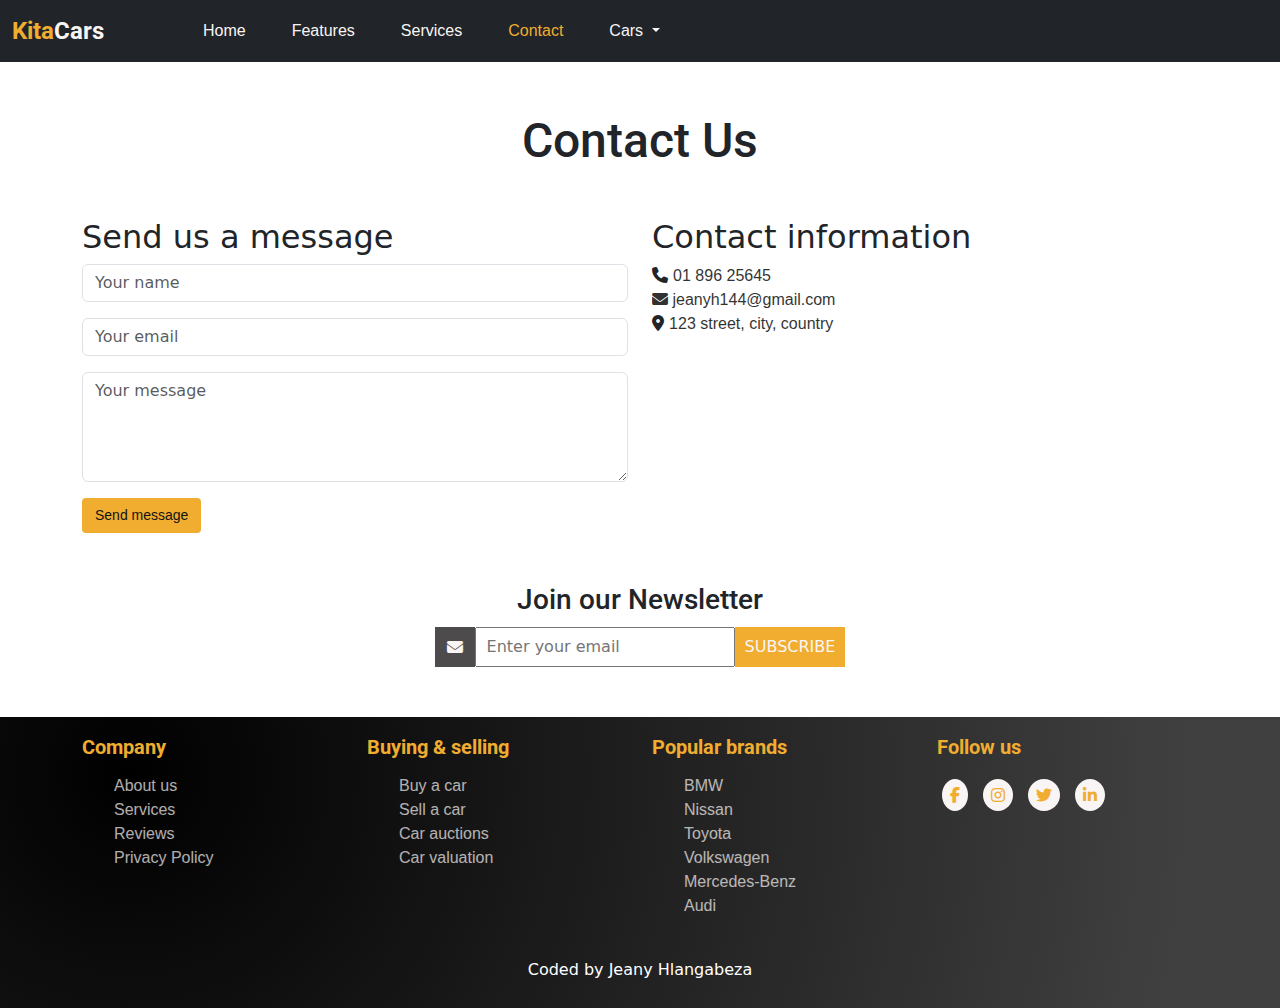
<file: contact.html>
<!DOCTYPE html>
<html lang="en">
  <head>
    <meta charset="UTF-8" />
    <meta name="viewport" content="width=device-width, initial-scale=1.0" />
    <meta
      name="description"
      content="contact us today to to find out more about our unbeatable. KitaCars is here to assist you in making your dreams come true"
    />
    <title>Conatact KitaCars to purchase a vehicle - KitaCars.com</title>
    <link
      href="https://cdn.jsdelivr.net/npm/bootstrap@5.3.3/dist/css/bootstrap.min.css"
      rel="stylesheet"
      integrity="sha384-QWTKZyjpPEjISv5WaRU9OFeRpok6YctnYmDr5pNlyT2bRjXh0JMhjY6hW+ALEwIH"
      crossorigin="anonymous"
    />
    <link rel="preconnect" href="https://fonts.googleapis.com" />
    <link rel="preconnect" href="https://fonts.gstatic.com" crossorigin />
    <link
      href="https://fonts.googleapis.com/css2?family=Kanit:ital,wght@0,100;0,200;0,300;0,400;0,500;0,600;0,700;0,800;0,900;1,100;1,200;1,300;1,400;1,500;1,600;1,700;1,800;1,900&family=Lora:ital,wght@0,400..700;1,400..700&family=Montserrat:ital,wght@0,100..900;1,100..900&family=Roboto:ital,wght@0,100;0,300;0,400;0,500;0,700;0,900;1,100;1,300;1,400;1,500;1,700;1,900&display=swap"
      rel="stylesheet"
    />
    <link
      rel="stylesheet"
      href="https://cdnjs.cloudflare.com/ajax/libs/font-awesome/6.5.2/css/all.min.css"
    />
    <link href="styles/stylee.css" rel="stylesheet" />
    <script
      src="https://cdn.jsdelivr.net/npm/bootstrap@5.3.3/dist/js/bootstrap.bundle.min.js"
      integrity="sha384-YvpcrYf0tY3lHB60NNkmXc5s9fDVZLESaAA55NDzOxhy9GkcIdslK1eN7N6jIeHz"
      crossorigin="anonymous"
    ></script>
  </head>
  <body>
    <nav class="navbar navbar-expand-lg bg-dark sticky-top">
      <div class="container-fluid">
        <a class="navbar-brand" href="/"><span>Kita</span>Cars</a>
        <button
          class="navbar-toggler"
          type="button"
          data-bs-toggle="collapse"
          data-bs-target="#navbarNavDropdown"
          aria-controls="navbarNavDropdown"
          aria-expanded="false"
          aria-label="Toggle navigation"
        >
          <span class="navbar-toggler-icon"></span>
        </button>
        <div class="collapse navbar-collapse" id="navbarNavDropdown">
          <ul class="navbar-nav">
            <li class="nav-item">
              <a class="nav-link" aria-current="page" href="/" title="homepage"
                >Home</a
              >
            </li>
            <li class="nav-item">
              <a
                class="nav-link"
                href="index.html#featured"
                title="Featured cars"
                >Features</a
              >
            </li>
            <li class="nav-item">
              <a
                class="nav-link"
                href="index.html#services"
                title="KitaCars services"
                >Services</a
              >
            </li>
            <li class="nav-item">
              <a
                class="nav-link active"
                href="contact.html"
                title="coontact Kita cars"
                >Contact</a
              >
            </li>
            <li class="nav-item dropdown">
              <a
                class="nav-link dropdown-toggle"
                href="#"
                role="button"
                data-bs-toggle="dropdown"
                aria-expanded="false"
              >
                Cars
              </a>
              <ul class="dropdown-menu">
                <li>
                  <a class="dropdown-item" href="cars.html#coupe">Coupe</a>
                </li>
                <li>
                  <a class="dropdown-item" href="cars.html#bakkie">Bakkie</a>
                </li>
                <li>
                  <a class="dropdown-item" href="cars.html#hatchback"
                    >Hatchback</a
                  >
                </li>
                <li>
                  <a class="dropdown-item" href="cars.html#suv">SUV</a>
                </li>
              </ul>
            </li>
          </ul>
        </div>
      </div>
    </nav>
    <h1 class="contact-heading">Contact Us</h1>
    <form>
      <div class="container">
        <div class="row mt-5">
          <div class="col-md-6">
            <h2>Send us a message</h2>
            <div class="mb-3">
              <input
                type="name"
                class="form-control"
                id="exampleFormControlInput1"
                placeholder="Your name"
              />
            </div>
            <div class="mb-3">
              <input
                type="email"
                class="form-control"
                id="exampleFormControlInput1"
                placeholder="Your email"
              />
            </div>
            <div class="mb-3">
              <textarea
                class="form-control"
                id="exampleFormControlTextarea1"
                rows="4"
                placeholder="Your message"
              ></textarea>
            </div>
            <a href="#" class="btn btn-message" title="send us a message"
              >Send message</a
            >
          </div>
          <div class="col-md-6">
            <h2 class="contact-us">Contact information</h2>
            <div>
              <i class="fa-solid fa-phone"></i>
              <span class="contact-info m-0">01 896 25645</span>
            </div>
            <a href="mailto:jeanyh144@gmail.com" class="email"
              ><i class="fa-solid fa-envelope"></i> jeanyh144@gmail.com</a
            >
            <div>
              <i class="fa-solid fa-location-dot"></i>
              <span class="contact-info m-0">123 street, city, country</span>
            </div>
          </div>
        </div>
      </div>
    </form>
    <div class="container newsletter">
      <form action="">
        <h5 class="text-center">Join our Newsletter</h5>
        <div class="email-box">
          <i class="fa-solid fa-envelope"></i>
          <input
            class="tbox"
            type="email"
            name=""
            value=""
            placeholder="Enter your email"
          />
          <button class="Subscribe">Subscribe</button>
        </div>
      </form>
    </div>

    <footer>
      <div class="container">
        <div class="row">
          <div class="col-lg-3">
            <h4>Company</h4>
            <ul>
              <li><a href="index.html#about">About us</a></li>
              <li><a href="index.html#services">Services</a></li>
              <li><a href="index.html#revies">Reviews</a></li>
              <li><a href="#">Privacy Policy</a></li>
            </ul>
          </div>
          <div class="col-lg-3">
            <h4>Buying & selling</h4>
            <ul>
              <li><a href="cars.html">Buy a car</a></li>
              <li><a href="contact.html">Sell a car</a></li>
              <li><a href="contact.html">Car auctions</a></li>
              <li><a href="contact.html">Car valuation</a></li>
            </ul>
          </div>
          <div class="col-lg-3">
            <h4>Popular brands</h4>
            <ul>
              <li><a href="#">BMW</a></li>
              <li><a href="#">Nissan</a></li>
              <li><a href="#">Toyota</a></li>
              <li><a href="#">Volkswagen</a></li>
              <li><a href="#">Mercedes-Benz</a></li>
              <li><a href="#">Audi</a></li>
            </ul>
          </div>
          <div class="col-lg-3">
            <h4>Follow us</h4>

            <i class="fa-brands fa-facebook-f"></i>
            <i class="fa-brands fa-instagram"></i>
            <i class="fa-brands fa-twitter"></i>
            <i class="fa-brands fa-linkedin-in"></i>
          </div>
        </div>
      </div>
      <p class="text-center text-white muted mt-4">Coded by Jeany Hlangabeza</p>
    </footer>
  </body>
</html>
</file>
<file: styles/stylee.css>
:root {
  --primary-color: rgb(240, 173, 48);
  --text-color: rgb(250, 245, 245);
  --header-font: "Roboto", sans-serif;
  --section-font: "Poppins", sans-serif;
}
.header {
  padding-block: 6rem;
  background: rgba(0, 0, 0, 0.6)
    url("https://s3.amazonaws.com/shecodesio-production/uploads/files/000/124/679/original/car3.jpg?1714251839");
  background-size: cover;
  background-blend-mode: darken;
  background-position: center center;
  background-repeat: no-repeat;
}
.header h2 {
  font-size: 40px;
  font-family: var(--header-font);
  font-weight: 900;
  font-style: bold;
  color: var(--text-color);
  padding: 0 40px;
}

.header span {
  color: var(--primary-color);
}
.navbar-brand {
  color: var(--text-color);
  font-size: 24px;
  font-family: var(--header-font);
  font-weight: bold;
}
.navbar-brand span {
  color: var(--primary-color);
}
.nav-link {
  color: var(--text-color);
  font-family: var(--section-font);
  font-weight: 400;
}
.nav-item {
  padding: 0 15px;
}
.navbar-nav {
  margin-left: 60px;
}

.active {
  color: var(--primary-color) !important;
}
.navbar-toggler {
  color: var(--primary-color) !important;
  background-color: var(--text-color) !important;
}
.dropdown-menu a {
  color: var(--primary-color);
  font-family: var(--section-font);
  font-weight: 400;
}
.dropdown-menu {
  background-color: rgb(53, 51, 51);
}
.btn-explore {
  color: var(--text-color);
  font-size: 18px;
  font-family: var(--section-font);
  font-weight: 300;
  font-style: normal;
  background-color: var(--primary-color);
  padding: 12px;
  line-height: 27px;
  margin: 20px 40px;
  text-decoration: none;
}
.btn-explore:hover {
  color: var(--text-color);
  background-color: orange;
  padding: 12px;
}
.landing-page-content {
  text-align: center;
  padding: 25px;
  margin-bottom: 10px;
}
.landing-page-content h2 {
  margin-top: 30px;
  text-align: center;
  font-family: var(--header-font);
  font-weight: 700;
}
.our-services {
  text-align: center;
  padding: 15px;
  font-family: var(--header-font);
  font-weight: 500;
  font-style: bold;
  font-size: 38px;
}
.service-icon {
  font-size: 38px;
  background-color: var(--primary-color);
  padding: 7px;
  border-radius: 10px;
}

.services {
  padding: 15px;
}
.secondary-heading {
  text-align: center;
  font-family: var(--header-font);
  font-weight: 500;
  font-style: bold;
  font-size: 38px;
  margin-top: 20px;
}
.reviews {
  padding: 10px;
}
.row p {
  font-size: 14px;
  font-family: var(--section-font);
  opacity: 0.8;
}
.featured-listing-heading {
  padding: 15px;
  margin-top: 60px;
  text-align: center;
  font-family: var(--header-font);
  font-weight: 500;
  font-style: bold;
  font-size: 38px;
}

.listings a,
.services a,
.btn-message {
  background-color: var(--primary-color);
  text-decoration: none;
  font-size: 14px;
  font-family: var(--section-font);
  color: rgb(20, 20, 20);
  border-radius: 4px;
}
.read-more {
  color: var(--primary-color);
  font-family: var(--section-font);
  font-weight: 400;
}
.row h4 {
  font-family: var(--header-font);
  font-size: 20px;
  font-style: bold;
  margin-top: 8px;
}

a .price {
  font-size: 18px;
  font-weight: 900;
  margin-bottom: 0;
  color: rgb(223, 147, 6);
}
.estimate {
  color: rgb(136, 86, 12);
  font-family: var(--section-font);
  font-weight: 400;
}
.listings {
  margin-bottom: 50px;
}
.coupe-cars a {
  text-decoration: none;
}
.est-price,
.condition span,
.car-brand,
.more-info {
  color: black;
  font-family: var(--section-font);
}

.est-price {
  font-size: 14px;
}
.condition i {
  color: var(--primary-color);
}
.car-brand {
  font-size: 18px;
  margin-bottom: 2px;
}
.cars-heading {
  font-size: 48px;
  font-family: var(--header-font);
  font-weight: bold;
  margin-top: 50px;
  margin-bottom: 20px;
  text-align: center;
}
.btn-more-details {
  margin-bottom: 20px;
  margin-top: 0px;
  color: rgb(51, 158, 207);
  font-family: var(--section-font);
  font-weight: 500;
}
.contact-heading {
  margin-top: 50px;
  text-align: center;
  font-family: var(--header-font);
  font-size: 48px;
}
.contact-info,
.email {
  font-family: var(--section-font);
  text-decoration: none;
  color: black;
  opacity: 0.8;
  margin: 10px;
}
.email {
  margin: 0;
}

footer {
  margin-top: 50px;
  background: radial-gradient(
    circle at 10% 20%,
    rgb(0, 0, 0) 0%,
    rgb(64, 64, 64) 90.2%
  );
  padding: 10px;
}
footer h4 {
  color: var(--primary-color);
  font-family: var(--header-font);
  font-weight: bold;
  margin-bottom: 15px;
}
footer a {
  text-decoration: none;
  color: var(--text-color);
  font-family: var(--section-font);
  opacity: 0.7;
}
footer li {
  list-style: none;
}
footer i {
  background-color: var(--text-color);
  color: var(--primary-color);
  padding: 8px;
  margin: 5px;
  font-size: 16px;
  border-radius: 50%;
  transition: all 150ms ease-in-out;
  text-align: center;
}
h5 {
  font-family: var(--header-font);
  font-size: 28px;
  margin-bottom: 10px;
}
.email-box {
  height: 40px;
  display: flex;
  justify-content: center;
}
.email-box i {
  background-color: rgb(77, 75, 75);
  width: 40px;
  line-height: 40px;
  text-align: center;
  color: var(--text-color);
}
.newsletter {
  margin-top: 50px;
}
.tbox {
  width: 260px;
  padding: 0 10px;
}
button {
  background-color: var(--primary-color);
  color: var(--text-color);
  padding: 0 10px;
  text-transform: uppercase;
  outline: none;
  border: none;
  cursor: pointer;
}
@media (max-width: 800px) {
  .each-listing {
    margin-bottom: 20px;
  }
  .our-services,
  .secondary-heading,
  .featured-listing-heading,
  .cars-heading,
  .header h2 {
    font-size: 32px;
  }
  .contact-us {
    margin-top: 20px;
  }
}
.nav-link:hover {
  color: var(--primary-color);
}
.each-listing:hover {
  border: 1px solid var(--primary-color);
}
.btn-explore a:hover {
  background-color: rgb(248, 165, 11);
  text-decoration: none;
  color: rgb(20, 20, 20);
}

.services:hover {
  background-color: grey;
  color: var(--text-color);
}

.read-more:hover {
  color: rgb(248, 165, 11);
  font-size: 17px;
}
.all-cars:hover {
  background-color: rgba(151, 145, 145, 0.5);
  color: var(--primary-color);
}
.btn-message:hover {
  background-color: rgb(248, 165, 11);
  text-decoration: none;
  color: rgb(20, 20, 20);
}

footer ul li a:hover {
  color: var(--text-color);
  padding-left: 8px;
}

footer i:hover {
  background-color: var(--primary-color);
  color: var(--text-color);
  cursor: pointer;
}
</file>
